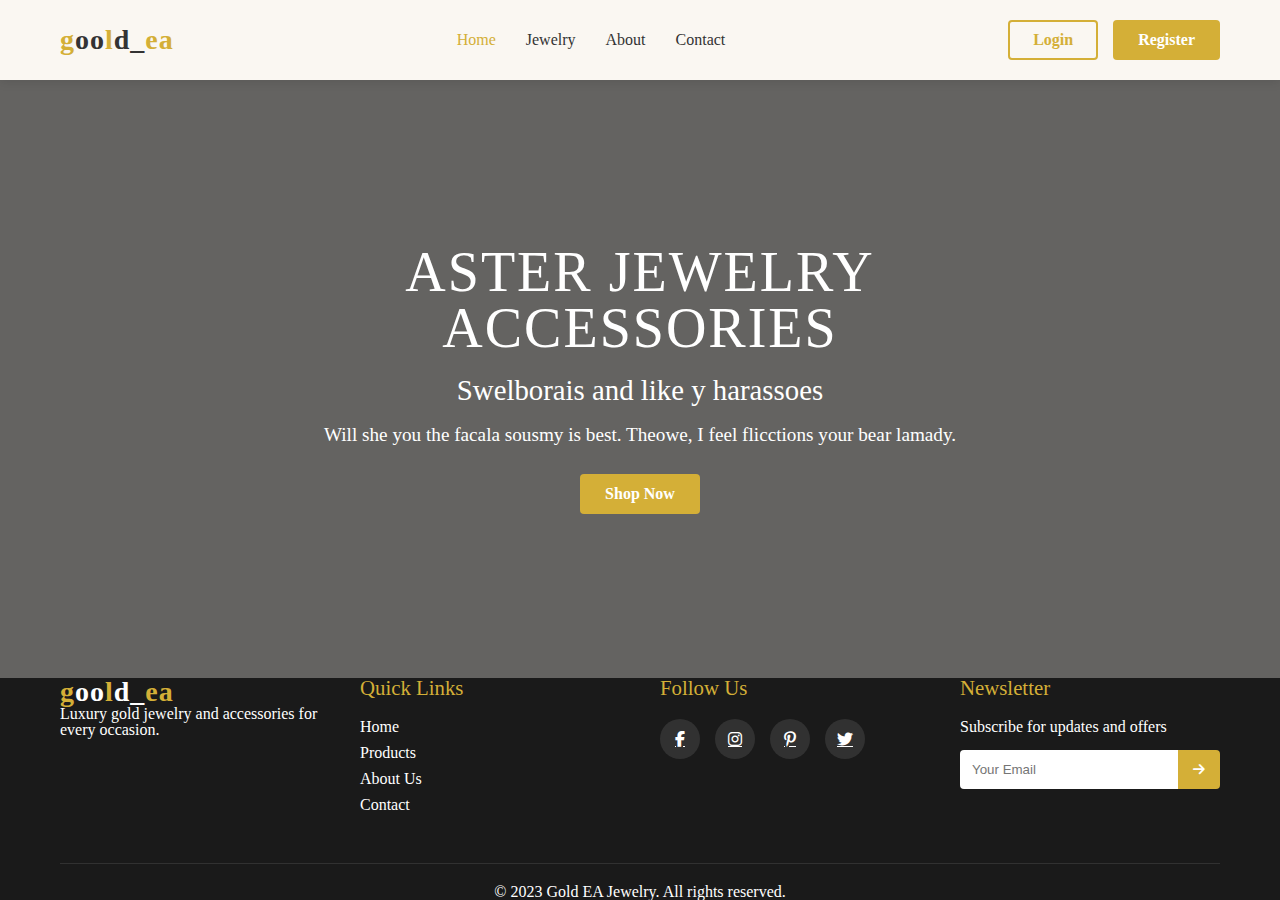
<file: index.html>
<!DOCTYPE html>
<html lang="pt-BR">
<head>
    <meta charset="UTF-8">
    <meta name="viewport" content="width=device-width, initial-scale=1.0">
    <title>Gold EA - Página Inicial</title>
    <link rel="stylesheet" href="style.css">
    <link rel="stylesheet" href="https://cdnjs.cloudflare.com/ajax/libs/font-awesome/6.4.0/css/all.min.css">
    <link rel="stylesheet" href="reset.css">
</head>
<body>
    <!-- Header com navegação -->
    <header>
        <div class="container">
            <div class="logo">
                <span class="gold-text">g</span>oo<span class="gold-text">l</span>d_<span class="gold-text">e</span><span class="gold-text">a</span>
            </div>
            <nav>
                <ul>
                    <li><a href="index.html" class="active">Home</a></li>
                    <li><a href="produtos.html">Jewelry</a></li>
                    <li><a href="sobre.html">About</a></li>
                    <li><a href="contato.html">Contact</a></li>
                </ul>
            </nav>
            <div class="header-actions">
                <a href="cadastro.html" class="btn-outline">Login</a>
                <a href="cadastro.html" class="btn-gold">Register</a>
            </div>
        </div>
    </header>

    <!-- Hero Section -->
    <section class="hero">
        <div class="container">
            <div class="hero-content">
                <h1>Aster Jewelry Accessories</h1>
                <h2>Swelborais and like y harassoes</h2>
                <p>Will she you the facala sousmy is best. Theowe, I feel flicctions your bear lamady.</p>
                <a href="produtos.html" class="btn-gold">Shop Now</a>
            </div>
        </div>
    </section>

    <!-- Footer -->
    <footer>
        <div class="container">
            <div class="footer-content">
                <div class="footer-section">
                    <div class="logo">
                        <span class="gold-text">g</span>oo<span class="gold-text">l</span>d_<span class="gold-text">e</span><span class="gold-text">a</span>
                    </div>
                    <p>Luxury gold jewelry and accessories for every occasion.</p>
                </div>
                <div class="footer-section">
                    <h4>Quick Links</h4>
                    <ul>
                        <li><a href="index.html">Home</a></li>
                        <li><a href="produtos.html">Products</a></li>
                        <li><a href="sobre.html">About Us</a></li>
                        <li><a href="contato.html">Contact</a></li>
                    </ul>
                </div>
                <div class="footer-section">
                    <h4>Follow Us</h4>
                    <div class="social-icons">
                        <a href="#"><i class="fab fa-facebook-f"></i></a>
                        <a href="#"><i class="fab fa-instagram"></i></a>
                        <a href="#"><i class="fab fa-pinterest-p"></i></a>
                        <a href="#"><i class="fab fa-twitter"></i></a>
                    </div>
                </div>
                <div class="footer-section">
                    <h4>Newsletter</h4>
                    <p>Subscribe for updates and offers</p>
                    <form class="newsletter-form">
                        <input type="email" placeholder="Your Email">
                        <button type="submit"><i class="fas fa-arrow-right"></i></button>
                    </form>
                </div>
            </div>
            <div class="footer-bottom">
                <p>&copy; 2023 Gold EA Jewelry. All rights reserved.</p>
            </div>
        </div>
    </footer>
</body>
</html>
</file>
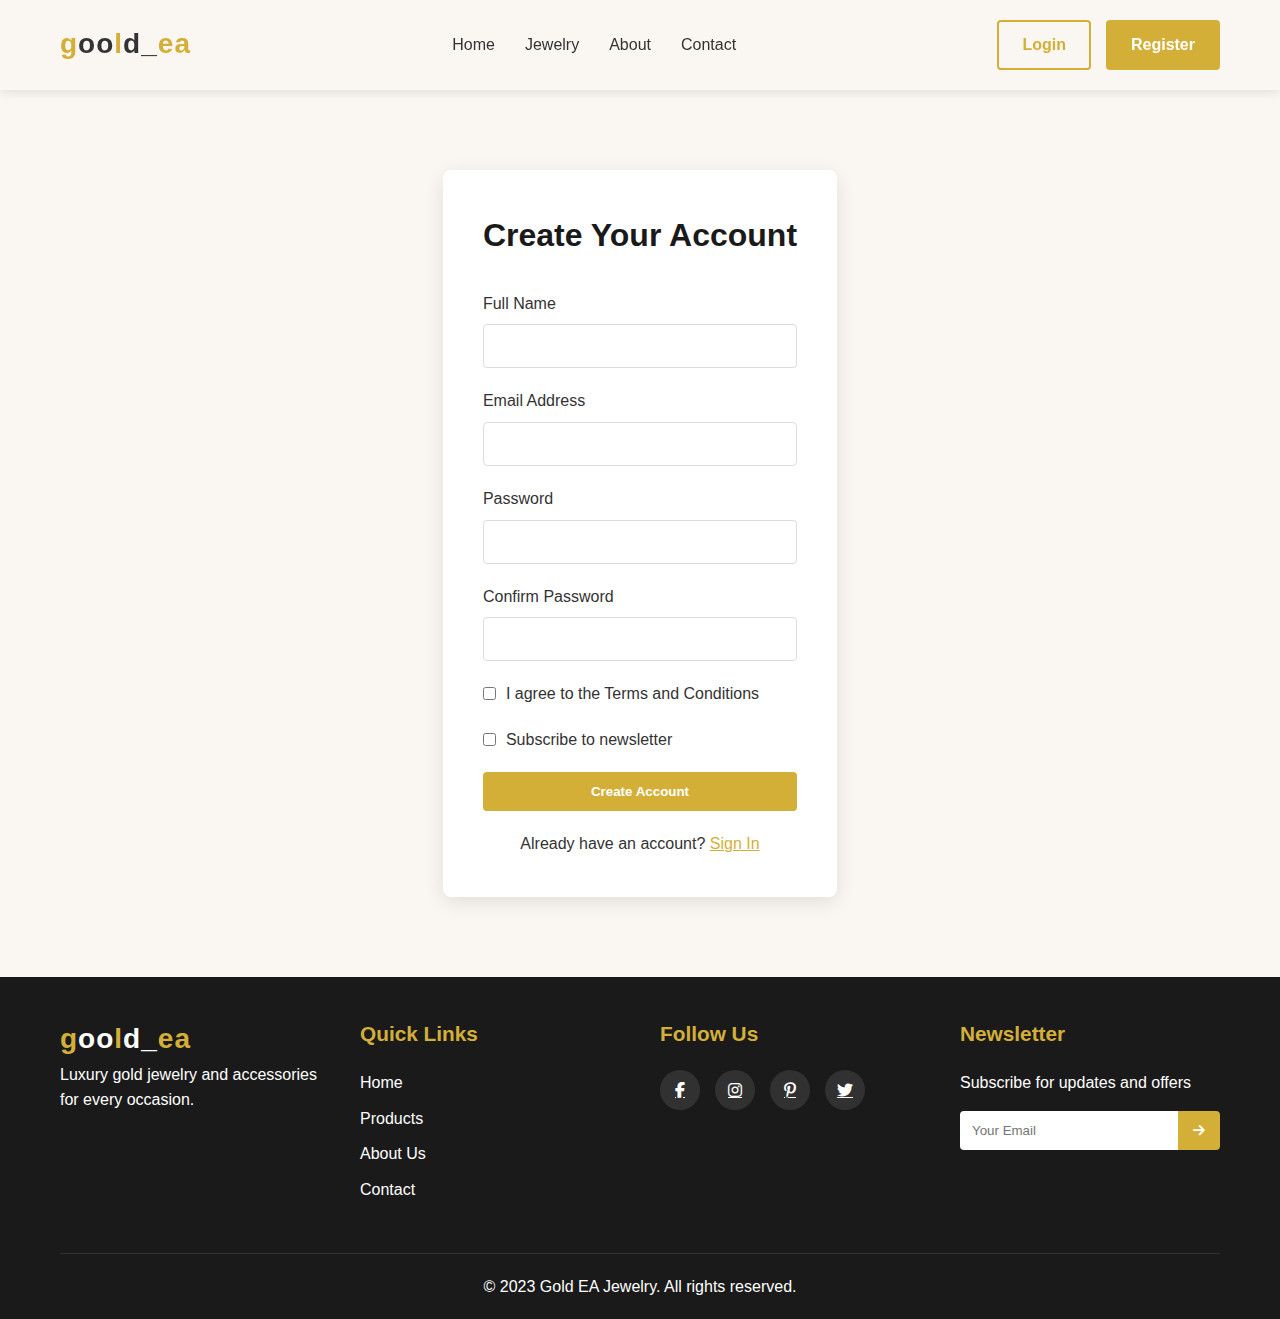
<file: cadastro.html>
<!DOCTYPE html>
<html lang="pt-BR">
<head>
    <meta charset="UTF-8">
    <meta name="viewport" content="width=device-width, initial-scale=1.0">
    <title>Gold EA - Cadastro</title>
    <link rel="stylesheet" href="style.css">
    <link rel="stylesheet" href="https://cdnjs.cloudflare.com/ajax/libs/font-awesome/6.4.0/css/all.min.css">
</head>
<body>
    <!-- Header com navegação -->
    <header>
        <div class="container">
            <div class="logo">
                <span class="gold-text">g</span>oo<span class="gold-text">l</span>d_<span class="gold-text">e</span><span class="gold-text">a</span>
            </div>
            <nav>
                <ul>
                    <li><a href="index.html">Home</a></li>
                    <li><a href="produtos.html">Jewelry</a></li>
                    <li><a href="sobre.html">About</a></li>
                    <li><a href="contato.html">Contact</a></li>
                </ul>
            </nav>
            <div class="header-actions">
                <a href="cadastro.html" class="btn-outline active">Login</a>
                <a href="cadastro.html" class="btn-gold">Register</a>
            </div>
        </div>
    </header>

    <!-- Register Section -->
    <section class="register-page">
        <div class="container">
            <div class="register-container">
                <h2>Create Your Account</h2>
                <form>
                    <div class="form-group">
                        <label for="name">Full Name</label>
                        <input type="text" id="name" required>
                    </div>
                    <div class="form-group">
                        <label for="email">Email Address</label>
                        <input type="email" id="email" required>
                    </div>
                    <div class="form-group">
                        <label for="password">Password</label>
                        <input type="password" id="password" required>
                    </div>
                    <div class="form-group">
                        <label for="confirm-password">Confirm Password</label>
                        <input type="password" id="confirm-password" required>
                    </div>
                    <div class="checkbox-group">
                        <input type="checkbox" id="terms" required>
                        <label for="terms">I agree to the Terms and Conditions</label>
                    </div>
                    <div class="checkbox-group">
                        <input type="checkbox" id="newsletter">
                        <label for="newsletter">Subscribe to newsletter</label>
                    </div>
                    <button type="submit" class="btn-gold">Create Account</button>
                </form>
                <p style="text-align: center; margin-top: 20px;">
                    Already have an account? <a href="#" style="color: var(--gold);">Sign In</a>
                </p>
            </div>
        </div>
    </section>

    <!-- Footer -->
    <footer>
        <div class="container">
            <div class="footer-content">
                <div class="footer-section">
                    <div class="logo">
                        <span class="gold-text">g</span>oo<span class="gold-text">l</span>d_<span class="gold-text">e</span><span class="gold-text">a</span>
                    </div>
                    <p>Luxury gold jewelry and accessories for every occasion.</p>
                </div>
                <div class="footer-section">
                    <h4>Quick Links</h4>
                    <ul>
                        <li><a href="index.html">Home</a></li>
                        <li><a href="produtos.html">Products</a></li>
                        <li><a href="sobre.html">About Us</a></li>
                        <li><a href="contato.html">Contact</a></li>
                    </ul>
                </div>
                <div class="footer-section">
                    <h4>Follow Us</h4>
                    <div class="social-icons">
                        <a href="#"><i class="fab fa-facebook-f"></i></a>
                        <a href="#"><i class="fab fa-instagram"></i></a>
                        <a href="#"><i class="fab fa-pinterest-p"></i></a>
                        <a href="#"><i class="fab fa-twitter"></i></a>
                    </div>
                </div>
                <div class="footer-section">
                    <h4>Newsletter</h4>
                    <p>Subscribe for updates and offers</p>
                    <form class="newsletter-form">
                        <input type="email" placeholder="Your Email">
                        <button type="submit"><i class="fas fa-arrow-right"></i></button>
                    </form>
                </div>
            </div>
            <div class="footer-bottom">
                <p>&copy; 2023 Gold EA Jewelry. All rights reserved.</p>
            </div>
        </div>
    </footer>
</body>
</html>
</file>
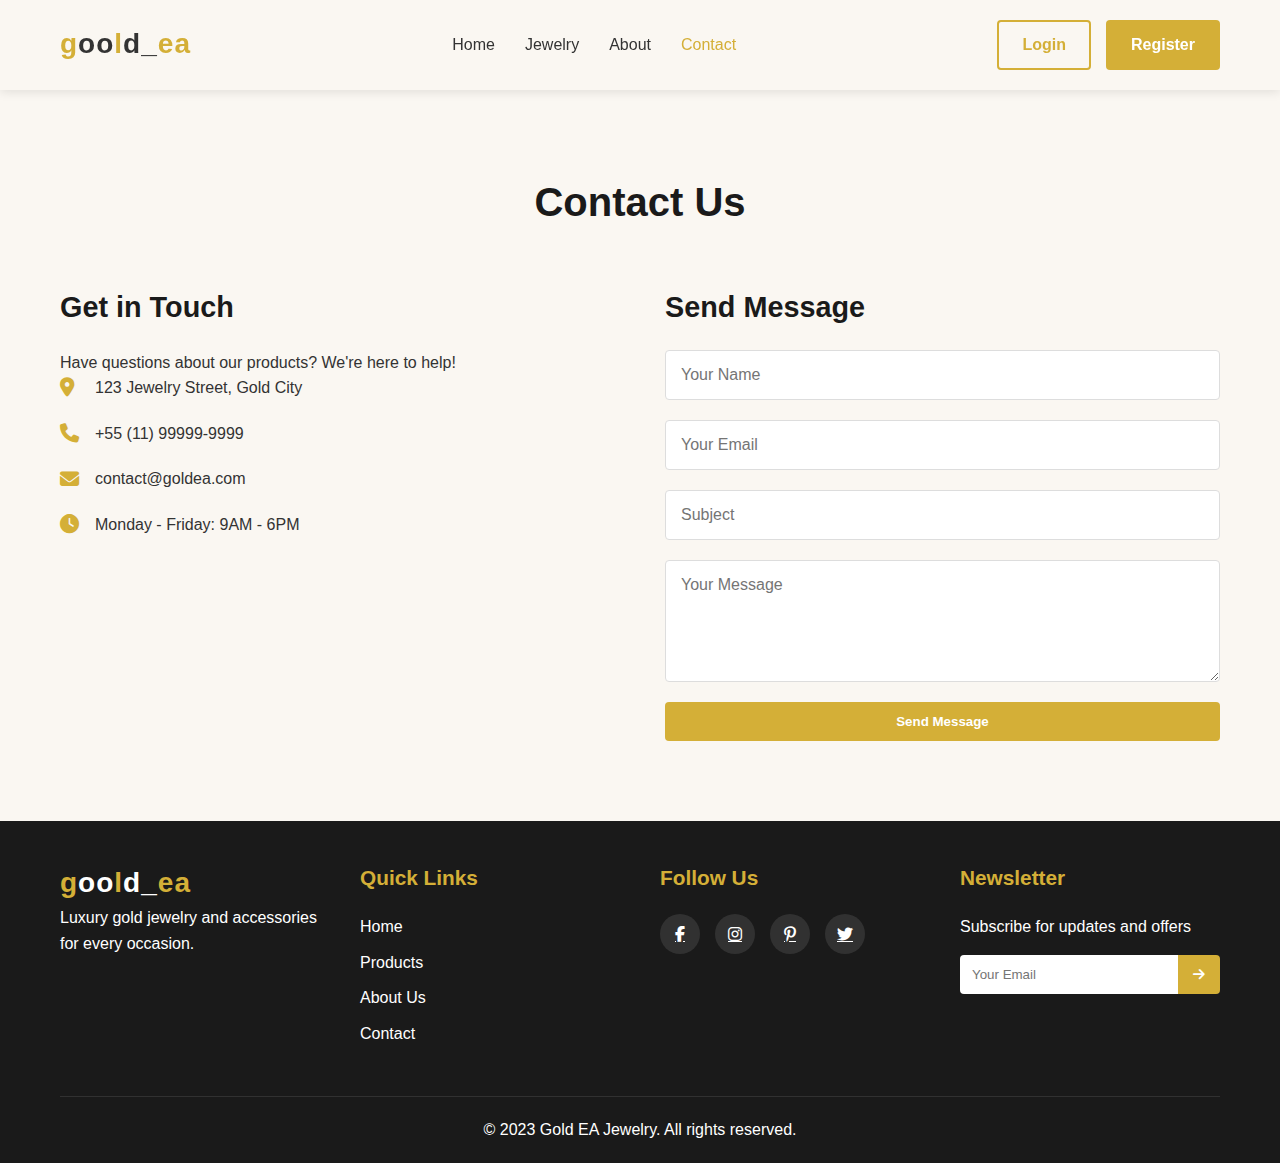
<file: contato.html>
<!DOCTYPE html>
<html lang="pt-BR">
<head>
    <meta charset="UTF-8">
    <meta name="viewport" content="width=device-width, initial-scale=1.0">
    <title>Gold EA - Contato</title>
    <link rel="stylesheet" href="style.css">
    <link rel="stylesheet" href="https://cdnjs.cloudflare.com/ajax/libs/font-awesome/6.4.0/css/all.min.css">
</head>
<body>
    <!-- Header com navegação -->
    <header>
        <div class="container">
            <div class="logo">
                <span class="gold-text">g</span>oo<span class="gold-text">l</span>d_<span class="gold-text">e</span><span class="gold-text">a</span>
            </div>
            <nav>
                <ul>
                    <li><a href="index.html">Home</a></li>
                    <li><a href="produtos.html">Jewelry</a></li>
                    <li><a href="sobre.html">About</a></li>
                    <li><a href="contato.html" class="active">Contact</a></li>
                </ul>
            </nav>
            <div class="header-actions">
                <a href="cadastro.html" class="btn-outline">Login</a>
                <a href="cadastro.html" class="btn-gold">Register</a>
            </div>
        </div>
    </header>

    <!-- Contact Section -->
    <section class="contact-page">
        <div class="container">
            <h2>Contact Us</h2>
            <div class="contact-content">
                <div class="contact-info">
                    <h3>Get in Touch</h3>
                    <p>Have questions about our products? We're here to help!</p>
                    <div class="contact-detail">
                        <i class="fas fa-map-marker-alt"></i>
                        <p>123 Jewelry Street, Gold City</p>
                    </div>
                    <div class="contact-detail">
                        <i class="fas fa-phone"></i>
                        <p>+55 (11) 99999-9999</p>
                    </div>
                    <div class="contact-detail">
                        <i class="fas fa-envelope"></i>
                        <p>contact@goldea.com</p>
                    </div>
                    <div class="contact-detail">
                        <i class="fas fa-clock"></i>
                        <p>Monday - Friday: 9AM - 6PM</p>
                    </div>
                </div>
                <div class="contact-form">
                    <h3>Send Message</h3>
                    <form>
                        <input type="text" placeholder="Your Name" required>
                        <input type="email" placeholder="Your Email" required>
                        <input type="text" placeholder="Subject">
                        <textarea placeholder="Your Message" rows="5" required></textarea>
                        <button type="submit" class="btn-gold">Send Message</button>
                    </form>
                </div>
            </div>
        </div>
    </section>

    <!-- Footer -->
    <footer>
        <div class="container">
            <div class="footer-content">
                <div class="footer-section">
                    <div class="logo">
                        <span class="gold-text">g</span>oo<span class="gold-text">l</span>d_<span class="gold-text">e</span><span class="gold-text">a</span>
                    </div>
                    <p>Luxury gold jewelry and accessories for every occasion.</p>
                </div>
                <div class="footer-section">
                    <h4>Quick Links</h4>
                    <ul>
                        <li><a href="index.html">Home</a></li>
                        <li><a href="produtos.html">Products</a></li>
                        <li><a href="sobre.html">About Us</a></li>
                        <li><a href="contato.html">Contact</a></li>
                    </ul>
                </div>
                <div class="footer-section">
                    <h4>Follow Us</h4>
                    <div class="social-icons">
                        <a href="#"><i class="fab fa-facebook-f"></i></a>
                        <a href="#"><i class="fab fa-instagram"></i></a>
                        <a href="#"><i class="fab fa-pinterest-p"></i></a>
                        <a href="#"><i class="fab fa-twitter"></i></a>
                    </div>
                </div>
                <div class="footer-section">
                    <h4>Newsletter</h4>
                    <p>Subscribe for updates and offers</p>
                    <form class="newsletter-form">
                        <input type="email" placeholder="Your Email">
                        <button type="submit"><i class="fas fa-arrow-right"></i></button>
                    </form>
                </div>
            </div>
            <div class="footer-bottom">
                <p>&copy; 2023 Gold EA Jewelry. All rights reserved.</p>
            </div>
        </div>
    </footer>
</body>
</html>
</file>
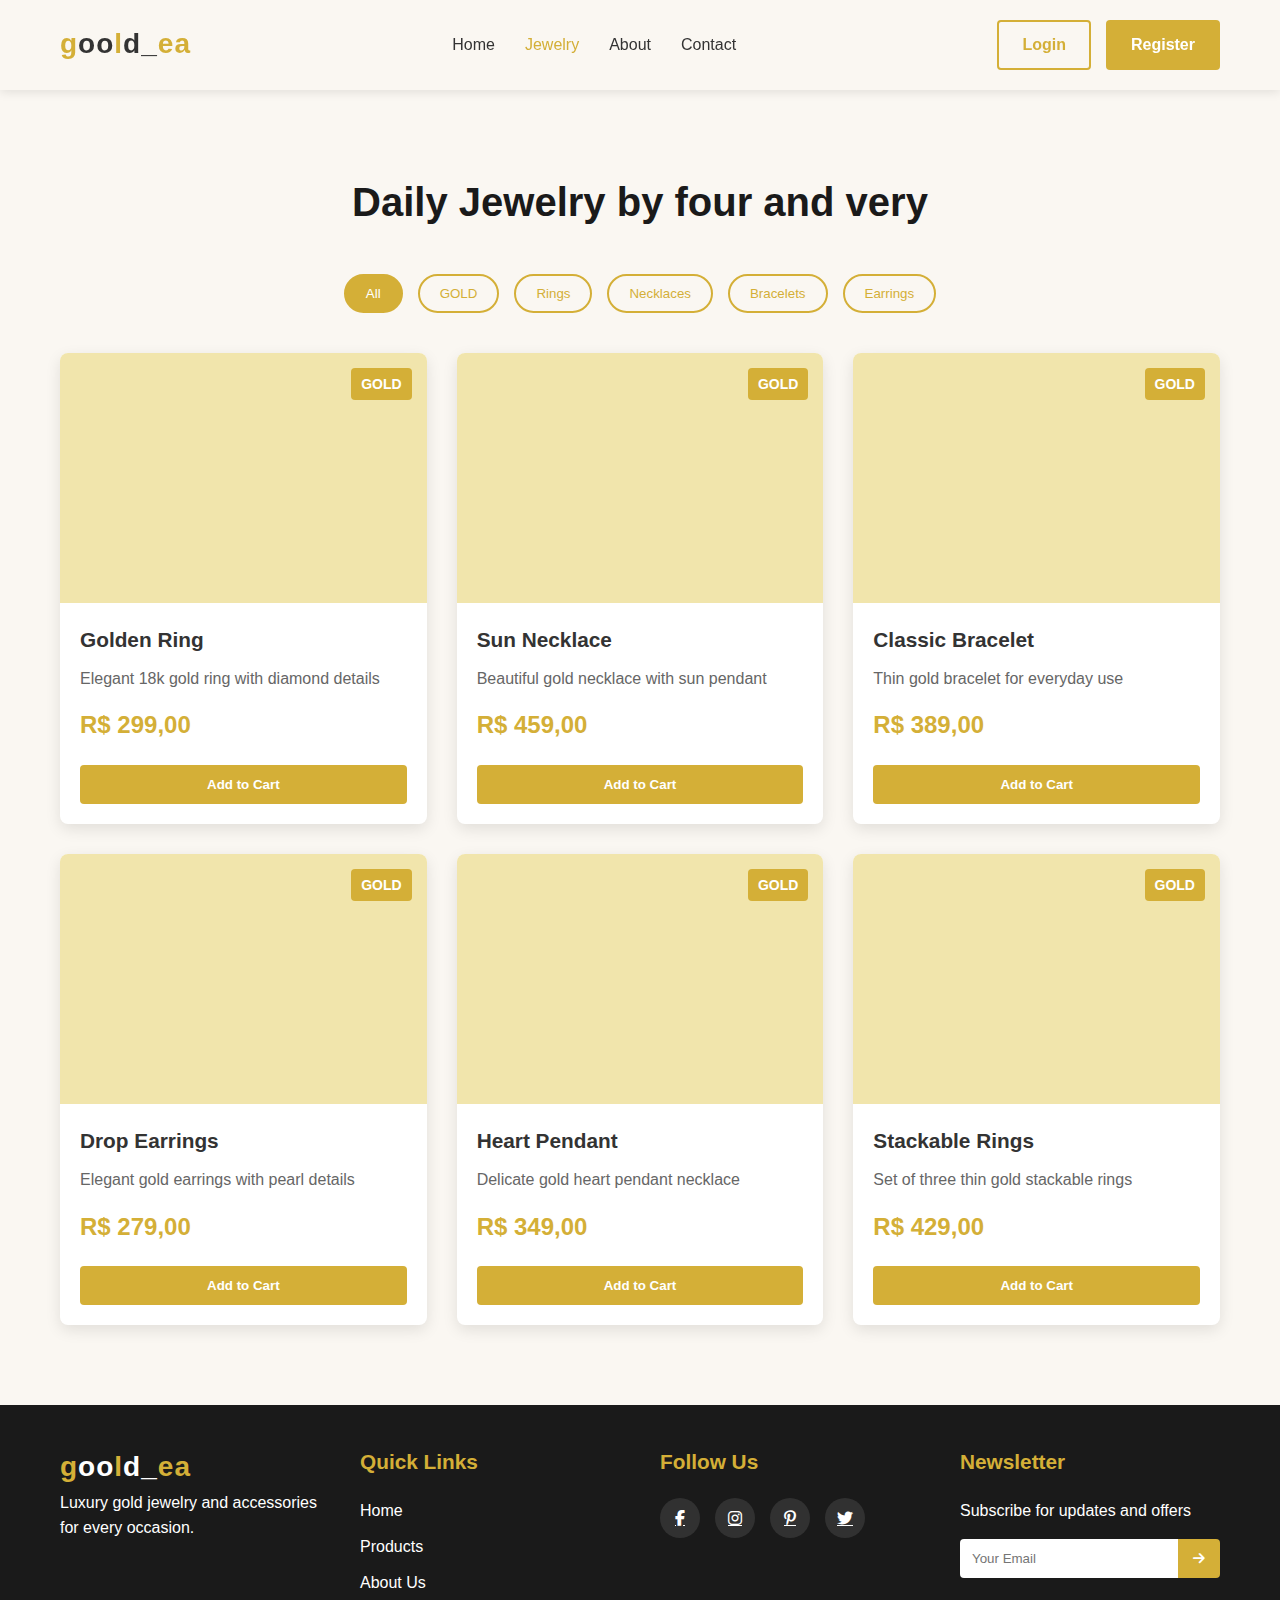
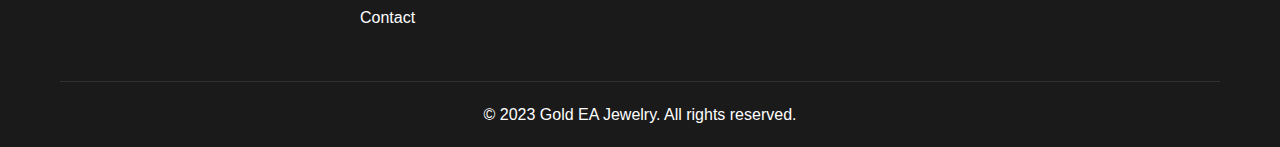
<file: produtos.html>
<!DOCTYPE html>
<html lang="pt-BR">
<head>
    <meta charset="UTF-8">
    <meta name="viewport" content="width=device-width, initial-scale=1.0">
    <title>Gold EA - Produtos</title>
    <link rel="stylesheet" href="style.css">
    <link rel="stylesheet" href="https://cdnjs.cloudflare.com/ajax/libs/font-awesome/6.4.0/css/all.min.css">
</head>
<body>
    <!-- Header com navegação -->
    <header>
        <div class="container">
            <div class="logo">
                <span class="gold-text">g</span>oo<span class="gold-text">l</span>d_<span class="gold-text">e</span><span class="gold-text">a</span>
            </div>
            <nav>
                <ul>
                    <li><a href="index.html">Home</a></li>
                    <li><a href="produtos.html" class="active">Jewelry</a></li>
                    <li><a href="sobre.html">About</a></li>
                    <li><a href="contato.html">Contact</a></li>
                </ul>
            </nav>
            <div class="header-actions">
                <a href="cadastro.html" class="btn-outline">Login</a>
                <a href="cadastro.html" class="btn-gold">Register</a>
            </div>
        </div>
    </header>

    <!-- Products Section -->
    <section class="products-page">
        <div class="container">
            <h2>Daily Jewelry by four and very</h2>
            <div class="product-filters">
                <button class="filter-btn active">All</button>
                <button class="filter-btn">GOLD</button>
                <button class="filter-btn">Rings</button>
                <button class="filter-btn">Necklaces</button>
                <button class="filter-btn">Bracelets</button>
                <button class="filter-btn">Earrings</button>
            </div>
            <div class="product-grid">
                <div class="product-card">
                    <div class="product-image">
                        <span class="product-tag">GOLD</span>
                    </div>
                    <h3>Golden Ring</h3>
                    <p>Elegant 18k gold ring with diamond details</p>
                    <div class="product-price">R$ 299,00</div>
                    <button class="btn-gold">Add to Cart</button>
                </div>
                <div class="product-card">
                    <div class="product-image">
                        <span class="product-tag">GOLD</span>
                    </div>
                    <h3>Sun Necklace</h3>
                    <p>Beautiful gold necklace with sun pendant</p>
                    <div class="product-price">R$ 459,00</div>
                    <button class="btn-gold">Add to Cart</button>
                </div>
                <div class="product-card">
                    <div class="product-image">
                        <span class="product-tag">GOLD</span>
                    </div>
                    <h3>Classic Bracelet</h3>
                    <p>Thin gold bracelet for everyday use</p>
                    <div class="product-price">R$ 389,00</div>
                    <button class="btn-gold">Add to Cart</button>
                </div>
                <div class="product-card">
                    <div class="product-image">
                        <span class="product-tag">GOLD</span>
                    </div>
                    <h3>Drop Earrings</h3>
                    <p>Elegant gold earrings with pearl details</p>
                    <div class="product-price">R$ 279,00</div>
                    <button class="btn-gold">Add to Cart</button>
                </div>
                <div class="product-card">
                    <div class="product-image">
                        <span class="product-tag">GOLD</span>
                    </div>
                    <h3>Heart Pendant</h3>
                    <p>Delicate gold heart pendant necklace</p>
                    <div class="product-price">R$ 349,00</div>
                    <button class="btn-gold">Add to Cart</button>
                </div>
                <div class="product-card">
                    <div class="product-image">
                        <span class="product-tag">GOLD</span>
                    </div>
                    <h3>Stackable Rings</h3>
                    <p>Set of three thin gold stackable rings</p>
                    <div class="product-price">R$ 429,00</div>
                    <button class="btn-gold">Add to Cart</button>
                </div>
            </div>
        </div>
    </section>

    <!-- Footer -->
    <footer>
        <div class="container">
            <div class="footer-content">
                <div class="footer-section">
                    <div class="logo">
                        <span class="gold-text">g</span>oo<span class="gold-text">l</span>d_<span class="gold-text">e</span><span class="gold-text">a</span>
                    </div>
                    <p>Luxury gold jewelry and accessories for every occasion.</p>
                </div>
                <div class="footer-section">
                    <h4>Quick Links</h4>
                    <ul>
                        <li><a href="index.html">Home</a></li>
                        <li><a href="produtos.html">Products</a></li>
                        <li><a href="sobre.html">About Us</a></li>
                        <li><a href="contato.html">Contact</a></li>
                    </ul>
                </div>
                <div class="footer-section">
                    <h4>Follow Us</h4>
                    <div class="social-icons">
                        <a href="#"><i class="fab fa-facebook-f"></i></a>
                        <a href="#"><i class="fab fa-instagram"></i></a>
                        <a href="#"><i class="fab fa-pinterest-p"></i></a>
                        <a href="#"><i class="fab fa-twitter"></i></a>
                    </div>
                </div>
                <div class="footer-section">
                    <h4>Newsletter</h4>
                    <p>Subscribe for updates and offers</p>
                    <form class="newsletter-form">
                        <input type="email" placeholder="Your Email">
                        <button type="submit"><i class="fas fa-arrow-right"></i></button>
                    </form>
                </div>
            </div>
            <div class="footer-bottom">
                <p>&copy; 2023 Gold EA Jewelry. All rights reserved.</p>
            </div>
        </div>
    </footer>
</body>
</html>
</file>
<file: style.css>
/* Reset e estilos base */
* {
    margin: 0;
    padding: 0;
    box-sizing: border-box;
    font-family: 'Segoe UI', Tahoma, Geneva, Verdana, sans-serif;
}

:root {
    --gold: #D4AF37;
    --light-gold: #F1E5AC;
    --dark-gold: #B8860B;
    --dark-bg: #1A1A1A;
    --light-bg: #FAF7F2;
    --text-dark: #333333;
    --text-light: #FFFFFF;
}

body {
    background-color: var(--light-bg);
    color: var(--text-dark);
    line-height: 1.6;
    min-height: 100vh;
    display: flex;
    flex-direction: column;
}

.container {
    max-width: 1200px;
    margin: 0 auto;
    padding: 0 20px;
}

/* Logo com letras douradas */
.logo {
    font-size: 28px;
    font-weight: 700;
    letter-spacing: 1px;
}

.gold-text {
    color: var(--gold);
}

/* Header */
header {
    background-color: var(--light-bg);
    box-shadow: 0 2px 10px rgba(0, 0, 0, 0.1);
    position: sticky;
    top: 0;
    z-index: 100;
}

header .container {
    display: flex;
    justify-content: space-between;
    align-items: center;
    padding: 20px;
}

nav ul {
    display: flex;
    list-style: none;
    gap: 30px;
}

nav a {
    text-decoration: none;
    color: var(--text-dark);
    font-weight: 500;
    transition: color 0.3s;
}

nav a:hover, nav a.active {
    color: var(--gold);
}

.header-actions {
    display: flex;
    gap: 15px;
}

/* Botões */
.btn-gold {
    display: inline-block;
    background-color: var(--gold);
    color: var(--text-light);
    padding: 12px 25px;
    border-radius: 4px;
    text-decoration: none;
    font-weight: 600;
    transition: background-color 0.3s;
    border: none;
    cursor: pointer;
}

.btn-gold:hover {
    background-color: var(--dark-gold);
}

.btn-outline {
    display: inline-block;
    border: 2px solid var(--gold);
    color: var(--gold);
    padding: 10px 23px;
    border-radius: 4px;
    text-decoration: none;
    font-weight: 600;
    transition: all 0.3s;
}

.btn-outline:hover {
    background-color: var(--gold);
    color: var(--text-light);
}

/* Hero Section */
.hero {
    background: linear-gradient(rgba(0, 0, 0, 0.6), rgba(0, 0, 0, 0.6)), url('https://images.unsplash.com/photo-1515562141207-7a88fb7ad5e5?ixlib=rb-4.0.3&ixid=M3wxMjA3fDB8MHxwaG90by1wYWdlfHx8fGVufDB8fHx8fA%3D%3D&auto=format&fit=crop&w=1770&q=80');
    background-size: cover;
    background-position: center;
    color: var(--text-light);
    padding: 100px 0;
    text-align: center;
    flex-grow: 1;
    display: flex;
    align-items: center;
}

.hero-content {
    max-width: 800px;
    margin: 0 auto;
}

.hero h1 {
    font-size: 3.5rem;
    margin-bottom: 20px;
    text-transform: uppercase;
    letter-spacing: 2px;
}

.hero h2 {
    font-size: 1.8rem;
    margin-bottom: 20px;
    font-weight: 300;
}

.hero p {
    font-size: 1.2rem;
    margin-bottom: 30px;
}

/* Products Section */
.products-page {
    padding: 80px 0;
    background-color: var(--light-bg);
    flex-grow: 1;
}

.products-page h2 {
    text-align: center;
    font-size: 2.5rem;
    margin-bottom: 40px;
    color: var(--dark-bg);
}

.product-filters {
    display: flex;
    justify-content: center;
    gap: 15px;
    margin-bottom: 40px;
    flex-wrap: wrap;
}

.filter-btn {
    padding: 10px 20px;
    background: none;
    border: 2px solid var(--gold);
    color: var(--gold);
    border-radius: 30px;
    cursor: pointer;
    transition: all 0.3s;
    font-weight: 500;
}

.filter-btn:hover, .filter-btn.active {
    background-color: var(--gold);
    color: var(--text-light);
}

.product-grid {
    display: grid;
    grid-template-columns: repeat(auto-fill, minmax(280px, 1fr));
    gap: 30px;
}

.product-card {
    background-color: var(--text-light);
    border-radius: 8px;
    overflow: hidden;
    box-shadow: 0 5px 15px rgba(0, 0, 0, 0.1);
    transition: transform 0.3s;
}

.product-card:hover {
    transform: translateY(-10px);
}

.product-image {
    height: 250px;
    background-color: var(--light-gold);
    display: flex;
    justify-content: center;
    align-items: center;
    position: relative;
}

.product-tag {
    position: absolute;
    top: 15px;
    right: 15px;
    background-color: var(--gold);
    color: var(--text-light);
    padding: 5px 10px;
    border-radius: 4px;
    font-weight: 600;
    font-size: 14px;
}

.product-card h3 {
    padding: 20px 20px 10px;
    font-size: 1.3rem;
}

.product-card p {
    padding: 0 20px;
    color: #666;
    margin-bottom: 15px;
}

.product-price {
    padding: 0 20px;
    font-size: 1.5rem;
    font-weight: 700;
    color: var(--gold);
    margin-bottom: 20px;
}

.product-card .btn-gold {
    margin: 0 20px 20px;
    width: calc(100% - 40px);
    text-align: center;
}

/* Register Section */
.register-page {
    padding: 80px 0;
    background-color: var(--light-bg);
    flex-grow: 1;
    display: flex;
    align-items: center;
}

.register-container {
    max-width: 500px;
    margin: 0 auto;
    background-color: var(--text-light);
    padding: 40px;
    border-radius: 8px;
    box-shadow: 0 5px 20px rgba(0, 0, 0, 0.1);
}

.register-container h2 {
    text-align: center;
    font-size: 2rem;
    margin-bottom: 30px;
    color: var(--dark-bg);
}

.form-group {
    margin-bottom: 20px;
}

.form-group label {
    display: block;
    margin-bottom: 8px;
    font-weight: 500;
}

.form-group input {
    width: 100%;
    padding: 12px 15px;
    border: 1px solid #ddd;
    border-radius: 4px;
    font-size: 1rem;
}

.checkbox-group {
    display: flex;
    align-items: center;
    gap: 10px;
    margin-bottom: 20px;
}

.checkbox-group input {
    width: auto;
}

.register-container .btn-gold {
    width: 100%;
    text-align: center;
}

/* Contact Section */
.contact-page {
    padding: 80px 0;
    background-color: var(--light-bg);
    flex-grow: 1;
}

.contact-page h2 {
    text-align: center;
    font-size: 2.5rem;
    margin-bottom: 50px;
    color: var(--dark-bg);
}

.contact-content {
    display: grid;
    grid-template-columns: repeat(auto-fit, minmax(300px, 1fr));
    gap: 50px;
}

.contact-info h3, .contact-form h3 {
    font-size: 1.8rem;
    margin-bottom: 20px;
    color: var(--dark-bg);
}

.contact-detail {
    display: flex;
    align-items: center;
    margin-bottom: 20px;
}

.contact-detail i {
    font-size: 1.2rem;
    color: var(--gold);
    margin-right: 15px;
    width: 20px;
}

.contact-form form {
    display: flex;
    flex-direction: column;
    gap: 20px;
}

.contact-form input, .contact-form textarea {
    padding: 15px;
    border: 1px solid #ddd;
    border-radius: 4px;
    font-size: 1rem;
}

.contact-form textarea {
    resize: vertical;
}

/* Footer */
footer {
    background-color: var(--dark-bg);
    color: var(--text-light);
    padding: 40px 0 20px;
    margin-top: auto;
}

.footer-content {
    display: grid;
    grid-template-columns: repeat(auto-fit, minmax(250px, 1fr));
    gap: 40px;
    margin-bottom: 40px;
}

.footer-section h4 {
    font-size: 1.3rem;
    margin-bottom: 20px;
    color: var(--gold);
}

.footer-section ul {
    list-style: none;
}

.footer-section ul li {
    margin-bottom: 10px;
}

.footer-section ul li a {
    color: var(--text-light);
    text-decoration: none;
    transition: color 0.3s;
}

.footer-section ul li a:hover {
    color: var(--gold);
}

.social-icons {
    display: flex;
    gap: 15px;
}

.social-icons a {
    display: flex;
    justify-content: center;
    align-items: center;
    width: 40px;
    height: 40px;
    background-color: rgba(255, 255, 255, 0.1);
    border-radius: 50%;
    color: var(--text-light);
    transition: all 0.3s;
}

.social-icons a:hover {
    background-color: var(--gold);
    transform: translateY(-5px);
}

.newsletter-form {
    display: flex;
    margin-top: 15px;
}

.newsletter-form input {
    flex: 1;
    padding: 12px;
    border: none;
    border-radius: 4px 0 0 4px;
}

.newsletter-form button {
    padding: 12px 15px;
    background-color: var(--gold);
    color: var(--text-light);
    border: none;
    border-radius: 0 4px 4px 0;
    cursor: pointer;
}

.footer-bottom {
    text-align: center;
    padding-top: 20px;
    border-top: 1px solid rgba(255, 255, 255, 0.1);
}

/* Responsividade */
@media (max-width: 768px) {
    header .container {
        flex-direction: column;
        gap: 20px;
    }
    
    nav ul {
        flex-wrap: wrap;
        justify-content: center;
    }
    
    .hero h1 {
        font-size: 2.5rem;
    }
    
    .hero h2 {
        font-size: 1.5rem;
    }
    
    .product-filters {
        flex-wrap: wrap;
    }
    
    .contact-content {
        grid-template-columns: 1fr;
    }
    
    .register-container {
        padding: 30px 20px;
    }
}

@media (max-width: 480px) {
    .hero {
        padding: 60px 0;
    }
    
    .hero h1 {
        font-size: 2rem;
    }
    
    .products-page, .register-page, .contact-page {
        padding: 50px 0;
    }
    
    .footer-content {
        grid-template-columns: 1fr;
        text-align: center;
    }
    
    .social-icons {
        justify-content: center;
    }
    
    .header-actions {
        flex-direction: column;
        width: 100%;
        gap: 10px;
    }
    
    .header-actions a {
        text-align: center;
        width: 100%;
    }
}
</file>
